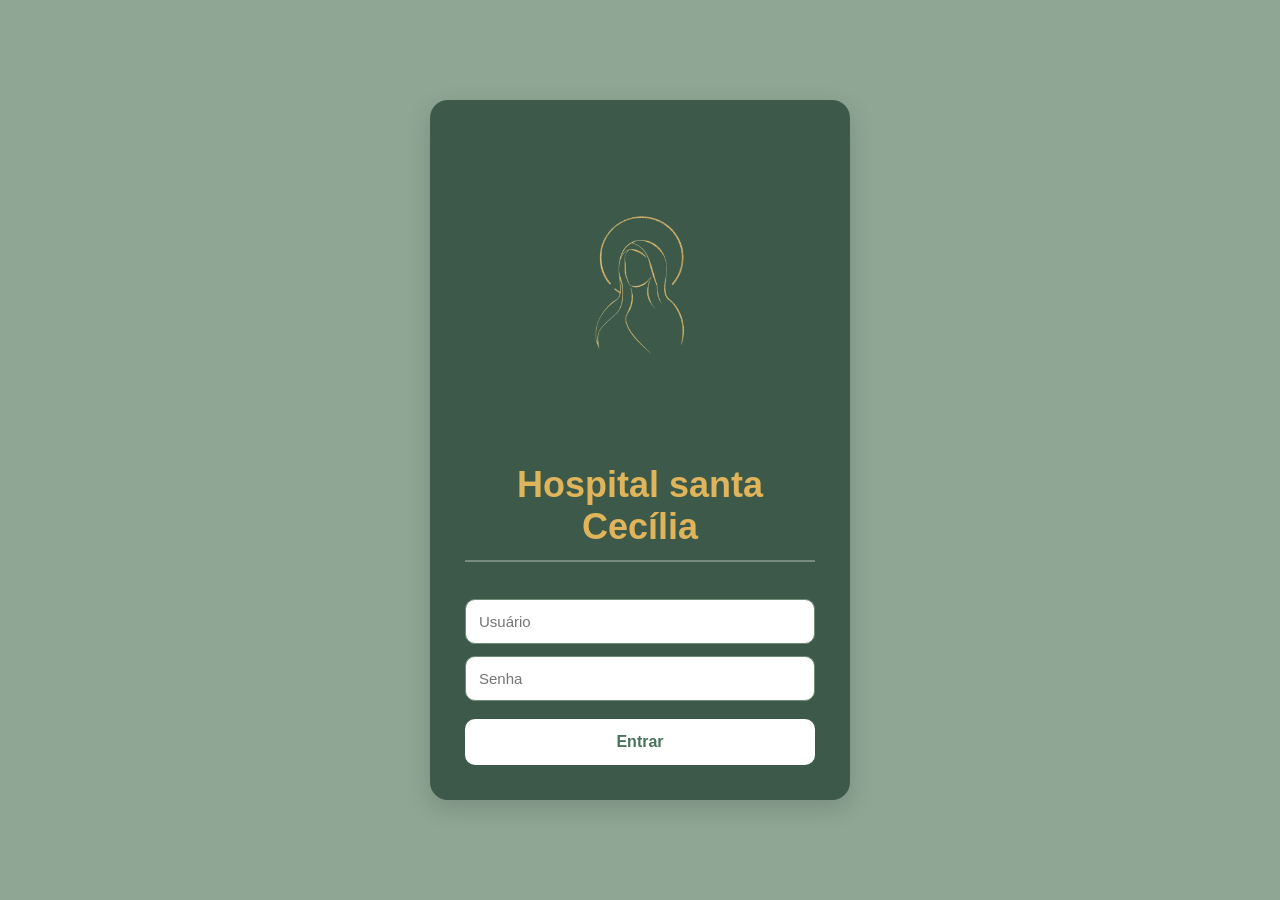
<file: frontend/index.html>
<!DOCTYPE html>
<html>
<head>
<link rel="stylesheet" href="css/style.css">
</head>

<body class="login">

<div class="container">

  <img src="img/Refined_Gold_Foil_Logo_of_Santa_Cecília-removebg-preview.png" class="logo-hospital" alt="Logo Hospital">

  <h2>Hospital santa Cecília </h2>

  <input id="usuario" placeholder="Usuário">

  <input id="senha" type="password" placeholder="Senha">

  <button onclick="login()">Entrar</button>

</div>

<script>
function login() {
  fetch("/login", {
    method: "POST",
    headers: {"Content-Type": "application/json"},
    body: JSON.stringify({
      usuario: usuario.value,
      senha: senha.value
    })
  })
  .then(r => r.json())
  .then(data => {
    if(data.tipo === "triagem") location.href = "triagem.html";
    if(data.tipo === "medico") location.href = "medico.html";
    if(data.tipo === "atendimento") location.href = "atendimento.html";
  });
}
</script>

</body>
</html>
</file>
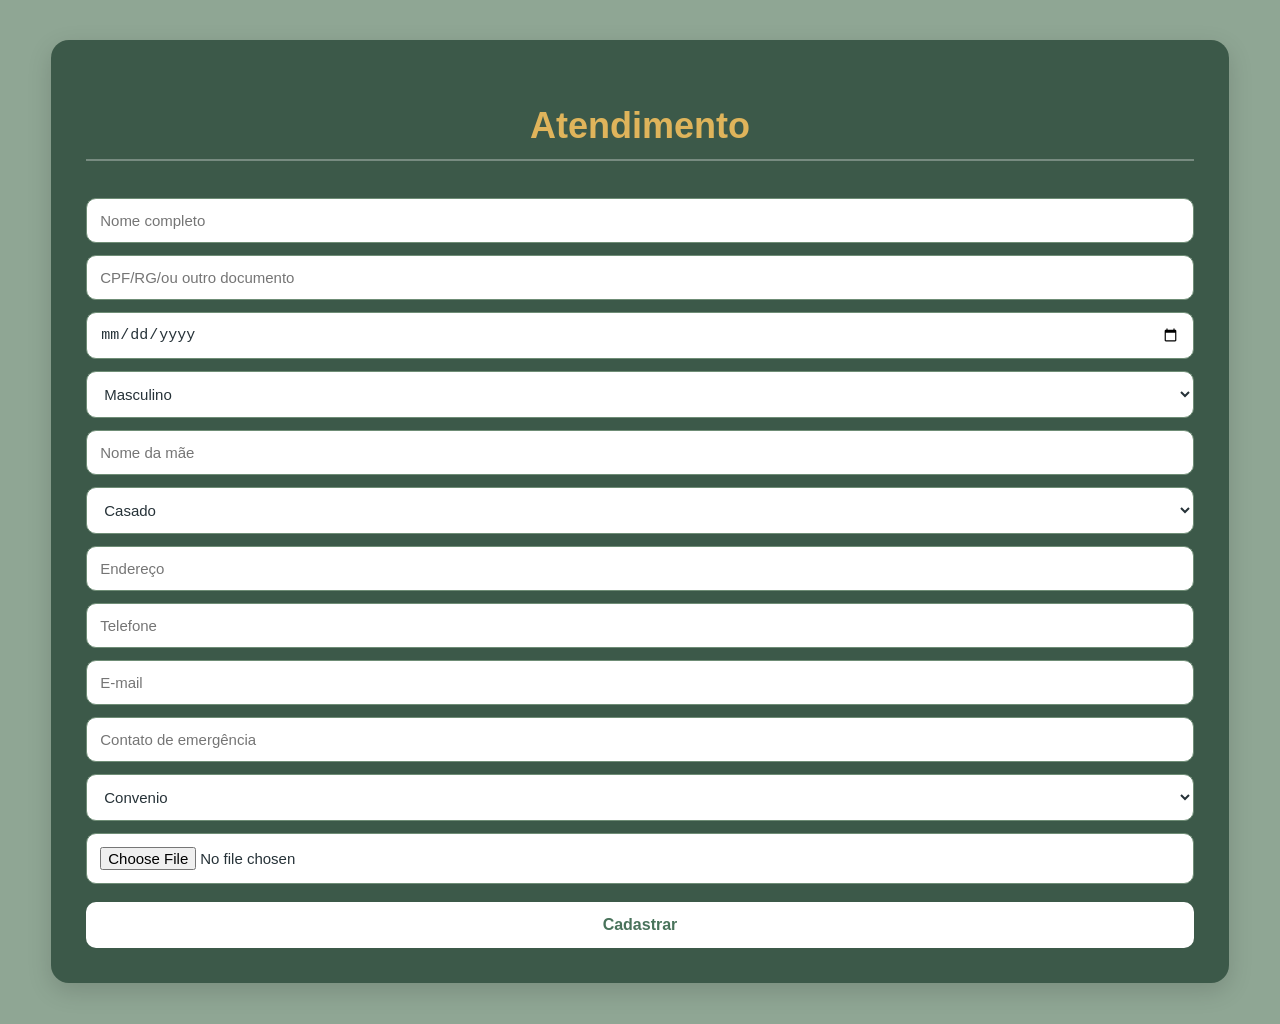
<file: frontend/atendimento.html>
<!DOCTYPE html>
<html>
<head><link rel="stylesheet" href="css/style.css"></head>
<body>
<div class="container">
<h2>Atendimento</h2>

<input id="nome" placeholder="Nome completo">
<input id="cpf" placeholder="CPF/RG/ou outro documento" maxlength="14">
<input id="dataNascimento" type="date" placeholder="Data de nascimento">

<select id="sexo">
  <option>Masculino</option>
  <option>Feminino</option>
  <option>Prefiro não informar</option>
</select>

<input id="nomeMae" placeholder="Nome da mãe">

<select id="estadoCivil">
  <option>Casado</option>
  <option>Solteiro</option>
  <option>Amasiado</option>
  <option>Viúvo</option>
</select>

<input id="endereco" placeholder="Endereço">
<input id="telefone" placeholder="Telefone">
<input id="email" type="email" placeholder="E-mail">
<input id="contatoEmergencia" placeholder="Contato de emergência">

<select id="tipo">
  <option>Convenio</option>
  <option>Particular</option>
</select>

<input type="file" id="foto">

<button onclick="cadastrar()">Cadastrar</button>
</div>

<script>
cpf.addEventListener("input", function() {
  let valor = cpf.value.replace(/\D/g, "");

  if (valor.length > 11) {
    valor = valor.substring(0, 11);
  }

  valor = valor.replace(/(\d{3})(\d)/, "$1.$2");
  valor = valor.replace(/(\d{3})(\d)/, "$1.$2");
  valor = valor.replace(/(\d{3})(\d{1,2})$/, "$1-$2");

  cpf.value = valor;
});

function cadastrar(){
 fetch("http://localhost:3000/atendimento", { 
  method:"POST", 
  headers:{"Content-Type":"application/json"}, 
  body: JSON.stringify({ 
    nome: nome.value, 
    cpf: cpf.value, 
    dataNascimento: dataNascimento.value,
    sexo: sexo.value,
    nomeMae: nomeMae.value,
    estadoCivil: estadoCivil.value,
    endereco: endereco.value,
    telefone: telefone.value,
    email: email.value,
    contatoEmergencia: contatoEmergencia.value,
    tipo: tipo.value 
  }) 
 }); 
 alert("Paciente enviado para triagem"); 
} 
</script> 
</body> 
</html>
</file>
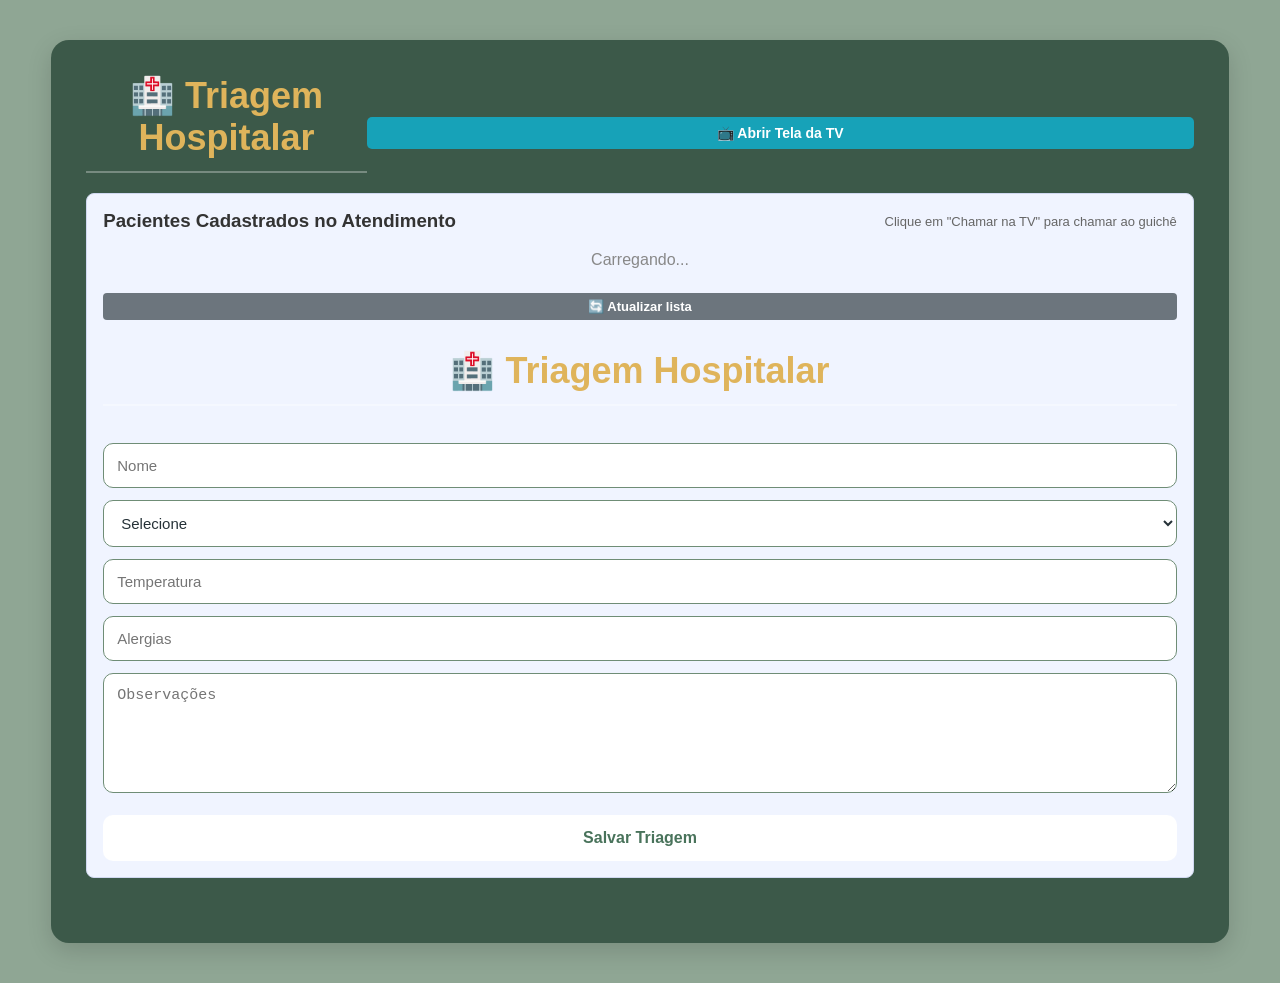
<file: frontend/triagem.html>
<!DOCTYPE html>
<html lang="pt-br">
<head>
<meta charset="UTF-8">
<title>Triagem</title>
<link rel="stylesheet" href="css/style.css">
<style>
  .btn-tv {
    background: #28a745;
    color: white;
    border: none;
    padding: 8px 14px;
    border-radius: 5px;
    cursor: pointer;
    font-size: 14px;
    margin-left: 8px;
  }
  .btn-tv:hover { background: #1e7e342f;}

  .pacientes-fila{
    margin-bottom: 30px;
    background: #f0f4ff;
    border-radius: 8px;
    padding: 16px;
    border: 1px solid #d0d8f0;
  }
  .pacientes-fila h3 {
   margin-top: 0;
   color: #333;
   display: flex;
   justify-content: space-between;
   align-items: center;
  }
  .pacientes-fila h3 span {
    font-size: 13px;
    font-weight: normal;
    color: #666;
  }
  .fila-item {
    display: flex;
    align-items: center;
    justify-content: space-between;
    background: white;
    border-radius: 6px;
    padding: 10px 14px;
    margin-bottom: 8px;
    border: 1px solid #dce4ff;
  }
  .fila-item strong{ font-size: 15px; }
  .fila-item small { color: #888;
  font-size: 12px; }
  .btn-abrir-tv{
    display: inline-block;
    background: #17a2b8;
    color: white;
    padding: 8px 14px;
    border-radius: 5px;
    font-size: 14px;
    text-decoration: none;
    cursor: pointer;
    border: none;
  }
  .btn-abrir-tv:hover { background:
     #117a8b; }
</style>
</head>

<body>
<div class="container">
  
  <!-- Cabeçalho com botão da TV -->
  <div style="display:flex; justify-content:space-
  between;
   align-items:center; margin-bottom:20px;">
    <h2 style="margin:0;">🏥 Triagem Hospitalar</h2>
    <button class="btn-abrir-tv" 
    onclick="window.open('tv.html','_blank')">📺 
    Abrir Tela da TV</button>
  </div>

  <!-- Fila de pacientes do Atendimento criada para mostrar
    quem pode ser chamado na TV -->
  <div class="pacientes-fila">
    <h3>
      Pacientes Cadastrados no Atendimento
      <span>Clique em "Chamar na TV" para chamar ao guichê</span>
    </h3>
    <div id="fila-pacientes">
      <p style="color:#888; text-align:center;">Carregando...</p>
    </div>
    <button onclick="carregarPacientes()" style="margin-top:8px;
     background:#6c757d; color:white; border:none; padding:6px
      12px; border-radius:4px; cursor:pointer; font-size:13px;">🔄
       Atualizar
       lista</button>
       
<h2>🏥 Triagem Hospitalar</h2>
<input id="nome" placeholder="Nome">

<select id="sintoma">

<option value="">Selecione</option>
<option value="dor_leve">Dor leve</option>
<option value="resfriado">Resfriado</option>
<option value="coriza">Coriza</option>
<option value="tosse">Tosse</option>
<option value="febre">Febre</option>
<option value="vomito">Vômito</option>
<option value="diarreia">Diarreia</option>
<option value="falta_ar_moderada">Falta de ar moderada</option>
<option value="falta_ar_grave">Falta de ar grave</option>
<option value="infarto">Suspeita de infarto</option>
<option value="avc">Suspeita de AVC</option>
<option value="convulsao">Convulsão</option>
<option value="hemorragia">Hemorragia</option>

</select>

<input
  id="temp"
  type="number"
  placeholder="Temperatura"
/>

<input
  id="alergia"
  placeholder="Alergias"
/>

<textarea
  id="observacao"
  placeholder="Observações"
></textarea>

<div id="resultado"></div>

<button onclick="salvar()">
Salvar Triagem
</button>

</div>

<script>

function classificarRisco(sintoma, temperatura){

  const vermelhos = [
    "infarto",
    "avc",
    "convulsao",
    "hemorragia",
    "falta_ar_grave"
  ];

  const amarelos = [
    "febre",
    "vomito",
    "diarreia",
    "falta_ar_moderada"
  ];

  if (temperatura >= 39) {
    return "vermelho";
  }

  if (vermelhos.includes(sintoma)) {
    return "vermelho";
  }

  if (amarelos.includes(sintoma)) {
    return "amarelo";
  }

  return "verde";
}

function salvar(){

  const nome =
    document.getElementById("nome").value;

  const sintoma =
    document.getElementById("sintoma").value;

  const temperatura =
    Number(document.getElementById("temp").value);

  const alergia =
    document.getElementById("alergia").value;

  const observacao =
    document.getElementById("observacao").value;

  const risco =
    classificarRisco(sintoma, temperatura);

  fetch("http://localhost:3000/triagem", {

    method:"POST",

    headers:{
      "Content-Type":"application/json"
    },

    body: JSON.stringify({

      nome,
      sintoma,
      temperatura,
      alergia,
      observacao,
      risco

    })

  })

  .then(r => r.json())

  .then(data => {

    const resultado =
      document.getElementById("resultado");

    resultado.className = risco;

    resultado.innerHTML =
      "Classificação: " +
      risco.toUpperCase();

    alert("Triagem salva");

  });

}

</script>
</file>
<file: frontend/css/style.css>
/* ==================================================
SISTEMA HOSPITALAR
CSS PRINCIPAL
================================================== */

/* ==================================================
CONFIGURAÇÕES GERAIS (TODAS AS PÁGINAS)
================================================== */

:root {

    --azul: #49735B;
    --azul-escuro: #3F5F51;

    --verde: #49735B;
    --amarelo: #f9a825;
    --vermelho: #c62828;

    --fundo: #8FA694;

    --branco: #3C5949;

    --texto: #ffffff;

    --borda: #6f8d76;

    --sombra: 0 8px 25px rgba(0,0,0,0.15);
}

*{
    box-sizing:border-box;
}

body{

    font-family:
    "Segoe UI",
    Arial,
    sans-serif;

    margin:0;

    background:
    var(--fundo);

    color:
    var(--texto);
}

/* ==================================================
INDEX.HTML
LOGIN DO SISTEMA
================================================== */

body.login{

    display:flex;

    justify-content:center;

    align-items:center;

    min-height:100vh;
}

.login .container{

    max-width:420px;
}

/* ==================================================
LOGO DO LOGIN
INDEX.HTML
================================================== */

.logo-hospital{

    display:block;

    width:300px;

    max-width:200%;

    height:auto;

    margin:0 auto 20px auto;

    object-fit:contain;
}

/* ==================================================
ATENDIMENTO.HTML
================================================== */

.atendimento .container{

    max-width:700px;
}

.atendimento h2{

    color:rgb(249, 248, 248);
}

/* ==================================================
TRIAGEM.HTML
================================================== */

.triagem .container{

    max-width:750px;
}

.triagem #resultado{

    margin-top:20px;

    padding:15px;

    border-radius:12px;

    text-align:center;

    font-weight:bold;
}

/* ==================================================
MEDICO.HTML
================================================== */

.medico .container{

    max-width:1000px;
}

.medico #triagens{

    display:grid;

    gap:20px;
}

.medico .card{

    cursor:pointer;
}

/* ==================================================
MEDICACOES.HTML
================================================== */

.medicacoes .container{

    max-width:900px;
}

.medicacoes #listaMedicacoes{

    display:flex;

    flex-direction:column;

    gap:15px;
}

/* ==================================================
COMPONENTES COMPARTILHADOS
================================================== */

.container{

    width:92%;

    margin:40px auto;

    background:
    var(--branco);

    padding:35px;

    border-radius:18px;

    box-shadow:
    var(--sombra);
}

h2{

    color:#DFB45B;

    text-align:center;

    font-size:36px;

    font-weight:700;

    border-bottom:2px solid rgba(255,255,255,0.3);

    padding-bottom:12px;

    margin-bottom:25px;
}

input,
select,
textarea{

    width:100%;

    padding:13px;

    margin-top:12px;

    border-radius:10px;

    border:
    1px solid var(--borda);

    background:#ffffff;

    color:#263238;

    font-size:15px;
}

input:focus,
select:focus,
textarea:focus{

    outline:none;

    border-color:
    white;
}

textarea{

    min-height:120px;

    resize:vertical;
}

button{

    width:100%;

    margin-top:18px;

    padding:14px;

    border:none;

    border-radius:10px;

    background:
    #ffffff;

    color:#49735B;

    font-size:16px;

    font-weight:bold;

    cursor:pointer;
}

button:hover{

    background:
    #e8f0ea;
}

/* ==================================================
CARDS DE PACIENTES
================================================== */

.card{

    background:#49735B;

    border:
    1px solid var(--borda);

    padding:20px;

    border-radius:15px;

    box-shadow:
    0 5px 15px rgba(0,0,0,0.15);
}

/* ==================================================
CORES DE RISCO
================================================== */

.verde{

    background:
    #2dd735;

    color:white;

    padding:7px 14px;

    border-radius:20px;

    display:inline-block;
}

.amarelo{

    background:
    var(--amarelo);

    color:#e1bd2b;

    padding:7px 14px;

    border-radius:20px;

    display:inline-block;
}

.vermelho{

    background:
    var(--vermelho);

    color:rgb(239, 1, 1);

    padding:7px 14px;

    border-radius:20px;

    display:inline-block;
}

/* ==================================================
CELULAR
================================================== */

@media(max-width:600px){

.container{

    width:95%;

    padding:22px;
}

.logo-hospital{
    width:220px;
}

h2{
    font-size:28px;
}

}
</file>
